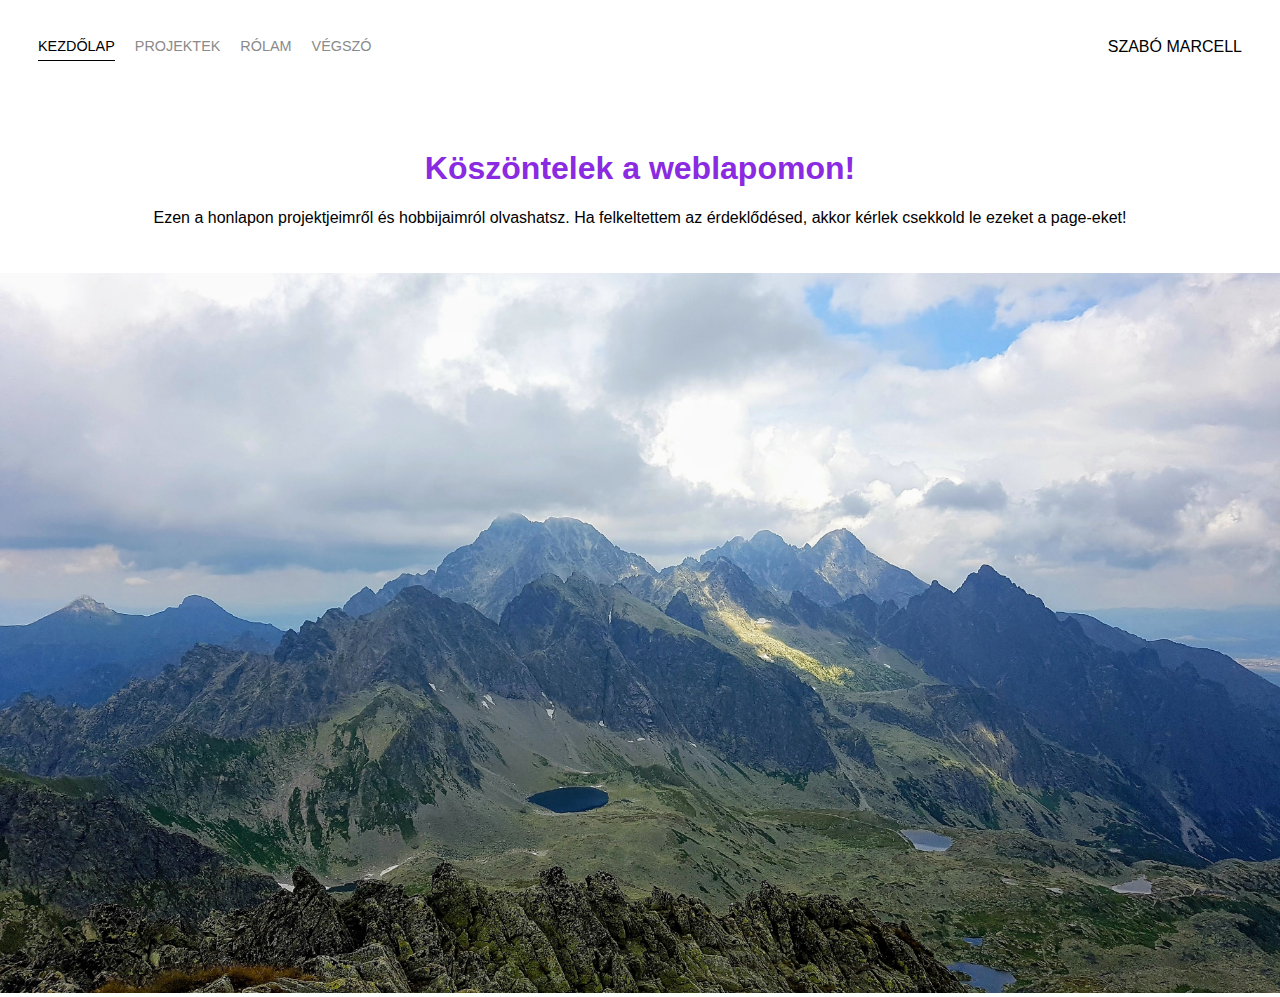
<file: index.html>
<!DOCTYPE html>
<html lang='en'>
<head>
    <meta charset='UTF-8'>
    <title>Kezdőlap</title>
    <link rel="stylesheet" href="styles.css">
</head>

<body>
    <div class="container">
        <div class="nav-wrapper">
            <div class="leftside">
                <div class="nav-link-wrapper active-nav-link">
                    <a href="index.html">Kezdőlap</a>
                </div>
                <div class="nav-link-wrapper">
                    <a href="home.html">Projektek</a>
                </div>
                <div class="nav-link-wrapper ">
                    <a href="about.html">Rólam</a>
                </div>
                <div class="nav-link-wrapper">
                    <a href="koszi.html">Végszó</a>
                </div>
            </div>
            <div class="rightside">
                <div class="brand">
                    <div>SZABÓ MARCELL</div>
                </div>
            </div>
        </div>

        <div class="content-wrapper">
                <div class="profile-content-wrapper">
                    <h1>Köszöntelek a weblapomon!</h1>
                    <p>Ezen a honlapon projektjeimről és hobbijaimról olvashatsz. Ha felkeltettem az érdeklődésed, akkor kérlek csekkold le ezeket a page-eket!</p>
                </div>

                <div class="profile-image-wrapper">
                    <img src="images/20190803_235423.jpg">
                </div>
        </div>
</html>
</file>
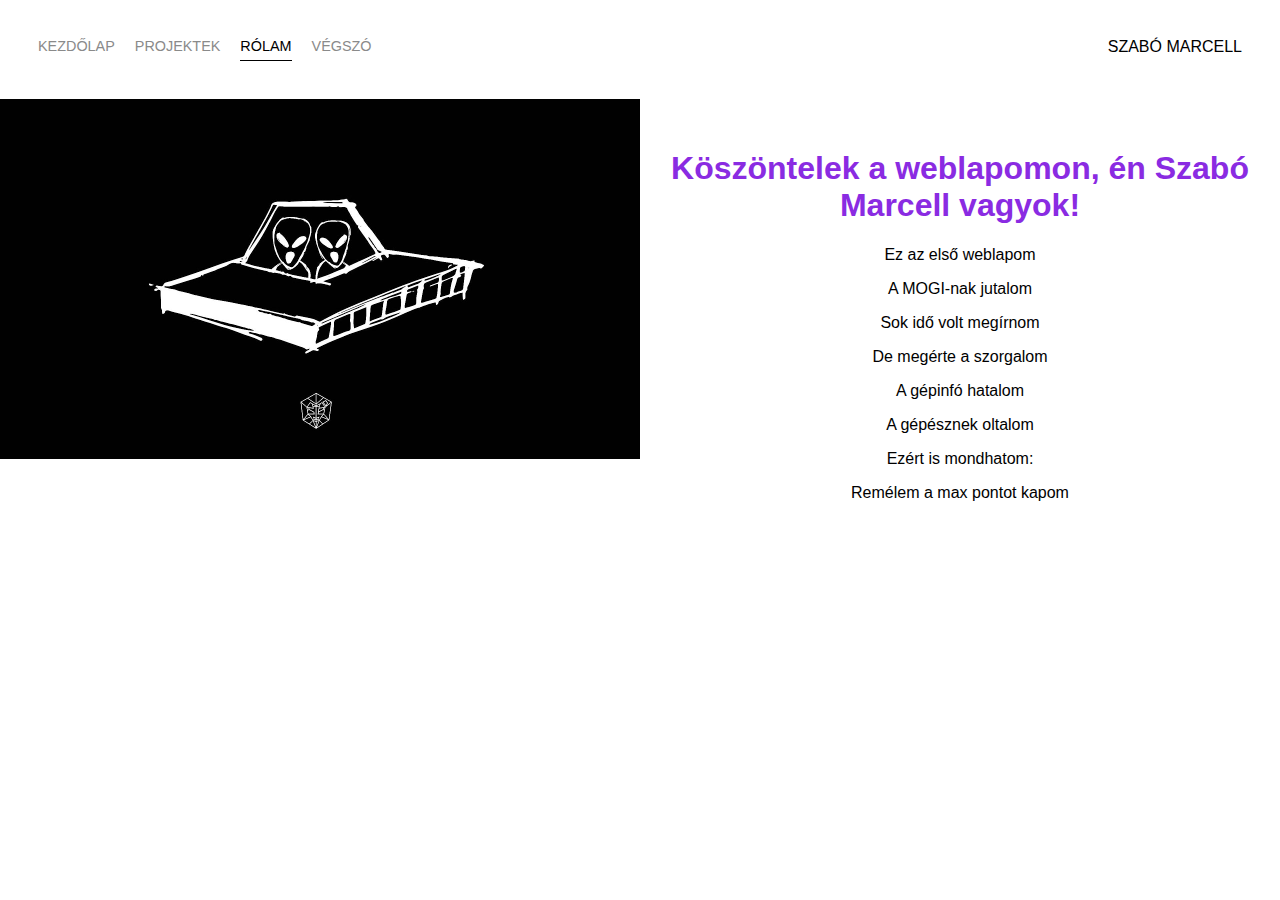
<file: about.html>
<!DOCTYPE html>
<html lang='en'>
<head>
    <meta charset='UTF-8'>
    <title>Rólam</title>
    <link href="https://fonts.googleapis.com/css2?family=Kaushan+Script&display=swap" rel="stylesheet">
    <link rel="stylesheet" href="styles.css">
</head>

<body>
    <div class="container">
        <div class="nav-wrapper">
            <div class="leftside">
                <div class="nav-link-wrapper">
                    <a href="index.html">Kezdőlap</a>
                </div>
                <div class="nav-link-wrapper">
                    <a href="home.html">Projektek</a>
                </div>
                <div class="nav-link-wrapper active-nav-link">
                    <a href="about.html">Rólam</a>
                </div>
                <div class="nav-link-wrapper">
                    <a href="koszi.html">Végszó</a>
                </div>
            </div>
            <div class="rightside">
                <div class="brand">
                    <div>SZABÓ MARCELL</div>
                </div>
            </div>
        </div>

        <div class="content-wrapper">
            <div class="two-column-wrapper">
                <div class="profile-image-wrapper">
                    <img src="images/spaceships_kep.jpg">
                </div>

                <div class="profile-content-wrapper">
                    <h1>Köszöntelek a weblapomon, én Szabó Marcell vagyok!</h1>
                    <p>Ez az első weblapom</p>
                    <p>A MOGI-nak jutalom</p>
                    <p>Sok idő volt megírnom</p>
                    <p>De megérte a szorgalom</p>
                    <p>A gépinfó hatalom</p>
                    <p>A gépésznek oltalom</p>
                    <p>Ezért is mondhatom:</p>
                    <p>Remélem a max pontot kapom</p>
                </div>
            </div>
        </div>
</html>
</file>
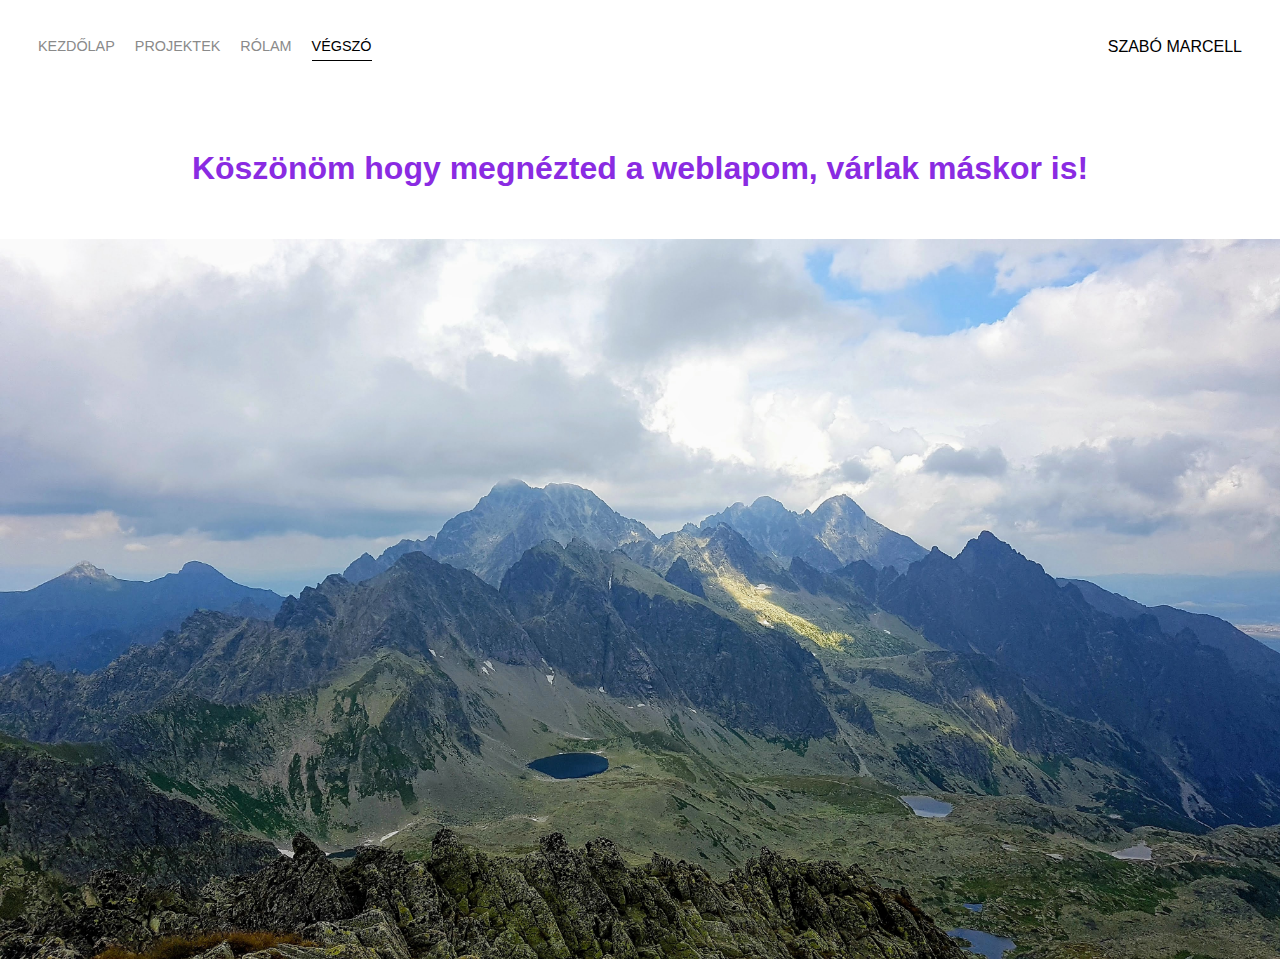
<file: koszi.html>
<!DOCTYPE html>
<html lang='en'>
<head>
    <meta charset='UTF-8'>
    <title>Kezdőlap</title>
    <link rel="stylesheet" href="styles.css">
</head>

<body>
    <div class="container">
        <div class="nav-wrapper">
            <div class="leftside">
                <div class="nav-link-wrapper">
                    <a href="index.html">Kezdőlap</a>
                </div>
                <div class="nav-link-wrapper">
                    <a href="home.html">Projektek</a>
                </div>
                <div class="nav-link-wrapper ">
                    <a href="about.html">Rólam</a>
                </div>
                <div class="nav-link-wrapper active-nav-link">
                    <a href="koszi.html">Végszó</a>
                </div>
            </div>
            <div class="rightside">
                <div class="brand">
                    <div>SZABÓ MARCELL</div>
                </div>
            </div>
        </div>

        <div class="content-wrapper">
                <div class="profile-content-wrapper">
                    <h1>Köszönöm hogy megnézted a weblapom, várlak máskor is!</h1>
                </div>

                <div class="profile-image-wrapper">
                    <img src="images/20190803_235423.jpg">
                </div>
        </div>
</html>
</file>
<file: styles.css>
/*Master styles */
body{
    font-family: "Lato", sans-serif;
    margin:0px;
}

.container {
    display: grid;
    grid-template-columns: 1fr;
}
/* Nav styles */
.nav-wrapper {
    display:flex;
    justify-content: space-between;
    padding: 38px;
}

.leftside{
    display: flex;
}
.nav-wrapper > .leftside > div {
    margin-right: 20px;
    font-size: 0.9em;
    text-transform: uppercase;
    
}

.nav-link-wrapper {
    height: 22px;
    border-bottom: 1px solid transparent;
    transition: border-bottom 0.5s;
}

.nav-link-wrapper a  {
    color: #8a8a8a;
    text-decoration: none;
    transition: color 0.5s;
}

.nav-link-wrapper:hover {
    border-bottom: 1px solid black;
}
.nav-link-wrapper a:hover {
    color: black;
}

.active-nav-link{
    border-bottom: 1px solid black;
}

.active-nav-link a{
    color: black !important;
}

/* portfolio styles */

.portfolio-items-wrapper {
    display: grid;
    grid-template-columns: 1fr 1fr 1fr;
}

.portfolio-item-wrapper{
    position: relative;
}

.portfolio-img-background {
    height: 350px;
    width: 100%;
    background-size: cover;
    background-position: center;
    background-repeat: no-repeat;
}

.img-text-wrapper {
    position: absolute;
    top: 0;
    display: flex;
    flex-direction: column;
    justify-content: center;
    align-items: center;
    height: 100%;
    text-align: center;
    padding-left: 100px;
    padding-right: 100px;
}

.logo-wrapper img {
    width: 50%;
    margin-bottom: 20px;
    align-items: center;
}

.img-text-wrapper .subtitle {
    transition:1s;
    font-weight: 600;
    color: transparent;
}

.img-text-wrapper:hover .subtitle {
    font-weight: 600;
    color: blueviolet;
}

.img-darken {
    transition: 1s;
    filter: brightness(10%);
}

.two-column-wrapper{
    display: grid;
    grid-template-columns: 1fr 1fr;
}

.profile-image-wrapper img{
    width: 100%;
}

.profile-content-wrapper{
    padding: 30px;
    text-align: center;
}

.profile-content-wrapper h1{
    color:blueviolet;
}
</file>
